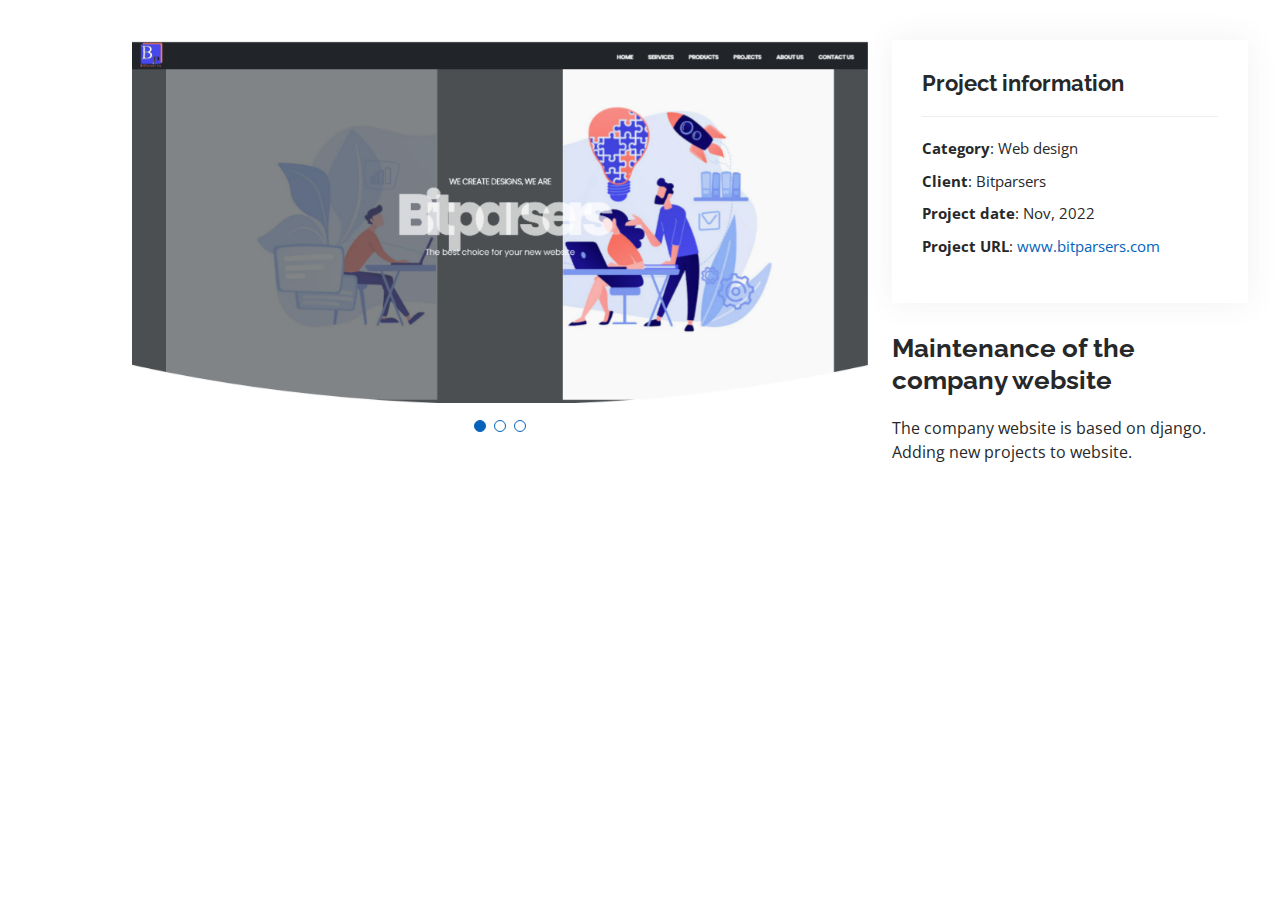
<file: portfolio-details-bitparsers.html>
<!DOCTYPE html>
<html lang="en">

<head>
  <meta charset="utf-8">
  <meta content="width=device-width, initial-scale=1.0" name="viewport">

  <title>Portfolio Details - Personal Bootstrap Template</title>
  <meta content="" name="description">
  <meta content="" name="keywords">

  <!-- Favicons -->
  <link href="assets/img/favicon.png" rel="icon">
  <link href="assets/img/apple-touch-icon.png" rel="apple-touch-icon">

  <!-- Google Fonts -->
  <link href="https://fonts.googleapis.com/css?family=Open+Sans:300,300i,400,400i,600,600i,700,700i|Raleway:300,300i,400,400i,500,500i,600,600i,700,700i|Poppins:300,300i,400,400i,500,500i,600,600i,700,700i" rel="stylesheet">

  <!-- Vendor CSS Files -->
  <link href="assets/vendor/aos/aos.css" rel="stylesheet">
  <link href="assets/vendor/bootstrap/css/bootstrap.min.css" rel="stylesheet">
  <link href="assets/vendor/bootstrap-icons/bootstrap-icons.css" rel="stylesheet">
  <link href="assets/vendor/boxicons/css/boxicons.min.css" rel="stylesheet">
  <link href="assets/vendor/glightbox/css/glightbox.min.css" rel="stylesheet">
  <link href="assets/vendor/swiper/swiper-bundle.min.css" rel="stylesheet">

  <!-- Template Main CSS File -->
  <link href="assets/css/style.css" rel="stylesheet">

</head>

<body>

  <main id="main">

    <!-- ======= Portfolio Details Section ======= -->
    <section id="portfolio-details" class="portfolio-details">
      <div class="container">

        <div class="row gy-4">

          <div class="col-lg-8">
            <div class="portfolio-details-slider swiper">
              <div class="swiper-wrapper align-items-center">

                <div class="swiper-slide">
                  <img src="assets/img/portfolio/bitparsers-website.PNG" alt="">
                </div>

                <div class="swiper-slide">
                  <img src="assets/img/portfolio/bitparsers-website-2.PNG" alt="">
                </div>

                <div class="swiper-slide">
                  <img src="assets/img/portfolio/bitparsers-website-3.PNG" alt="">
                </div>

              </div>
              <div class="swiper-pagination"></div>
            </div>
          </div>

          <div class="col-lg-4">
            <div class="portfolio-info">
              <h3>Project information</h3>
              <ul>
                <li><strong>Category</strong>: Web design</li>
                <li><strong>Client</strong>: Bitparsers</li>
                <li><strong>Project date</strong>: Nov, 2022</li>
                <li><strong>Project URL</strong>: <a href="#">www.bitparsers.com</a></li>
              </ul>
            </div>
            <div class="portfolio-description">
              <h2>Maintenance of the company website</h2>
              <p>
                The company website is based on django. Adding new projects to website.
              </p>
            </div>
          </div>

        </div>

      </div>
    </section><!-- End Portfolio Details Section -->

  </main><!-- End #main -->

  <div id="preloader"></div>
  <a href="#" class="back-to-top d-flex align-items-center justify-content-center"><i class="bi bi-arrow-up-short"></i></a>

  <!-- Vendor JS Files -->
  <script src="assets/vendor/purecounter/purecounter_vanilla.js"></script>
  <script src="assets/vendor/aos/aos.js"></script>
  <script src="assets/vendor/bootstrap/js/bootstrap.bundle.min.js"></script>
  <script src="assets/vendor/glightbox/js/glightbox.min.js"></script>
  <script src="assets/vendor/isotope-layout/isotope.pkgd.min.js"></script>
  <script src="assets/vendor/swiper/swiper-bundle.min.js"></script>
  <script src="assets/vendor/typed.js/typed.min.js"></script>
  <script src="assets/vendor/waypoints/noframework.waypoints.js"></script>
  <script src="assets/vendor/php-email-form/validate.js"></script>

  <!-- Template Main JS File -->
  <script src="assets/js/main.js"></script>

</body>

</html>
</file>
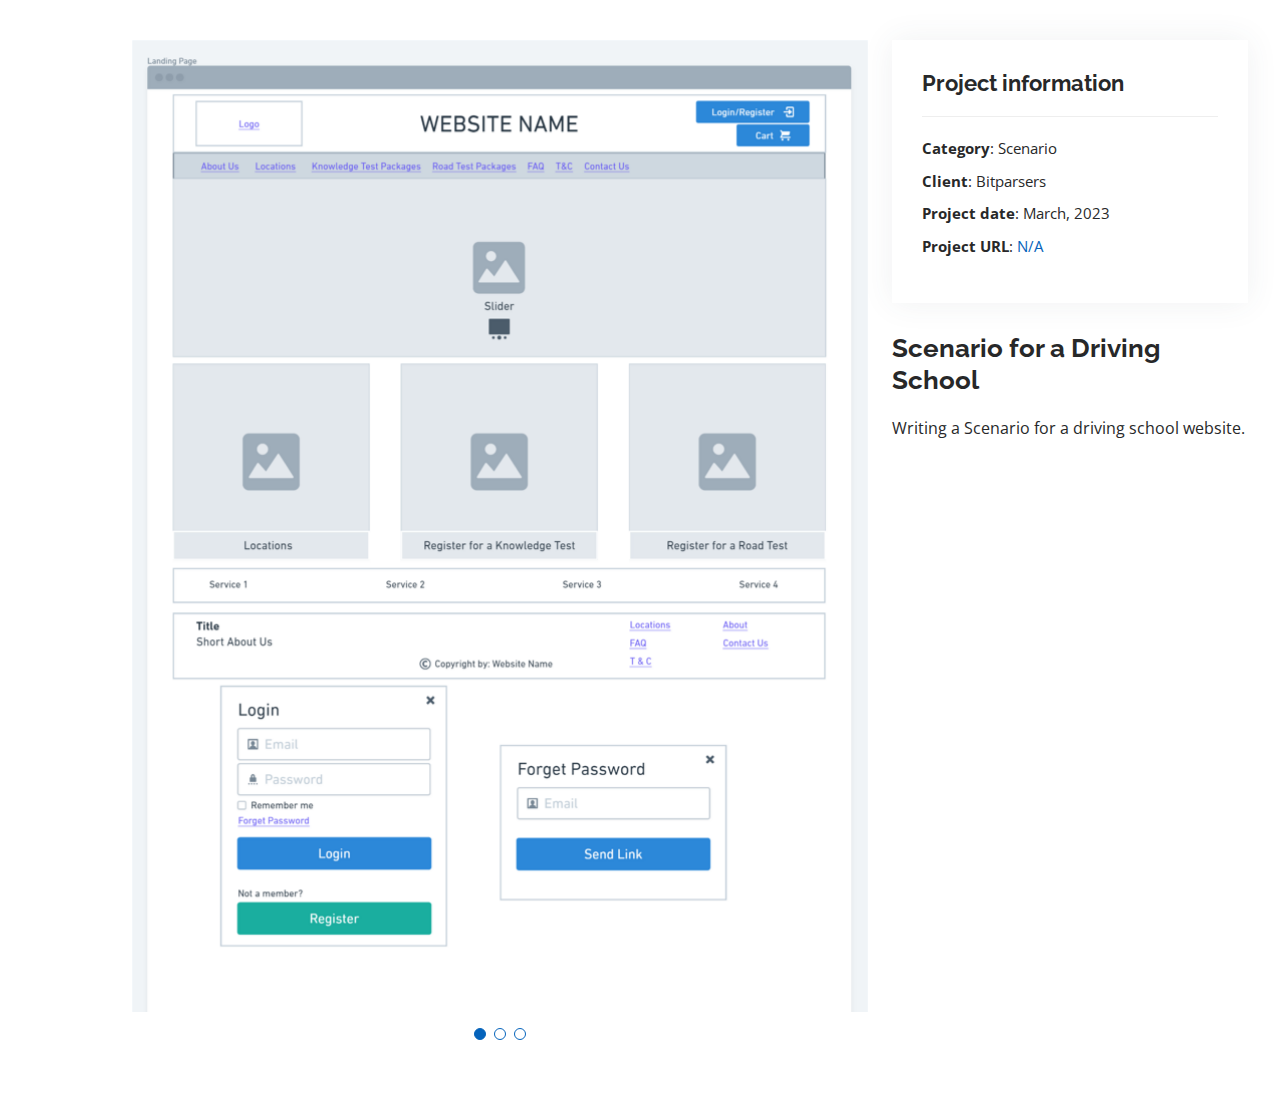
<file: portfolio-details-driving.html>
<!DOCTYPE html>
<html lang="en">

<head>
  <meta charset="utf-8">
  <meta content="width=device-width, initial-scale=1.0" name="viewport">

  <title>Portfolio Details - Personal Bootstrap Template</title>
  <meta content="" name="description">
  <meta content="" name="keywords">

  <!-- Favicons -->
  <link href="assets/img/favicon.png" rel="icon">
  <link href="assets/img/apple-touch-icon.png" rel="apple-touch-icon">

  <!-- Google Fonts -->
  <link href="https://fonts.googleapis.com/css?family=Open+Sans:300,300i,400,400i,600,600i,700,700i|Raleway:300,300i,400,400i,500,500i,600,600i,700,700i|Poppins:300,300i,400,400i,500,500i,600,600i,700,700i" rel="stylesheet">

  <!-- Vendor CSS Files -->
  <link href="assets/vendor/aos/aos.css" rel="stylesheet">
  <link href="assets/vendor/bootstrap/css/bootstrap.min.css" rel="stylesheet">
  <link href="assets/vendor/bootstrap-icons/bootstrap-icons.css" rel="stylesheet">
  <link href="assets/vendor/boxicons/css/boxicons.min.css" rel="stylesheet">
  <link href="assets/vendor/glightbox/css/glightbox.min.css" rel="stylesheet">
  <link href="assets/vendor/swiper/swiper-bundle.min.css" rel="stylesheet">

  <!-- Template Main CSS File -->
  <link href="assets/css/style.css" rel="stylesheet">

</head>

<body>

  <main id="main">

    <!-- ======= Portfolio Details Section ======= -->
    <section id="portfolio-details" class="portfolio-details">
      <div class="container">

        <div class="row gy-4">

          <div class="col-lg-8">
            <div class="portfolio-details-slider swiper">
              <div class="swiper-wrapper align-items-center">

                <div class="swiper-slide">
                  <img src="assets/img/portfolio/scenario-driving1.PNG" alt="">
                </div>

                <div class="swiper-slide">
                  <img src="assets/img/portfolio/scenario-driving2.PNG" alt="">
                </div>

                <div class="swiper-slide">
                  <img src="assets/img/portfolio/scenario-driving3.PNG" alt="">
                </div>

              </div>
              <div class="swiper-pagination"></div>
            </div>
          </div>

          <div class="col-lg-4">
            <div class="portfolio-info">
              <h3>Project information</h3>
              <ul>
                <li><strong>Category</strong>: Scenario</li>
                <li><strong>Client</strong>: Bitparsers</li>
                <li><strong>Project date</strong>: March, 2023</li>
                <li><strong>Project URL</strong>: <a href="#">N/A</a></li>
              </ul>
            </div>
            <div class="portfolio-description">
              <h2>Scenario for a Driving School</h2>
              <p>
                Writing a Scenario for a driving school website.
              </p>
            </div>
          </div>

        </div>

      </div>
    </section><!-- End Portfolio Details Section -->

  </main><!-- End #main -->

  <div id="preloader"></div>
  <a href="#" class="back-to-top d-flex align-items-center justify-content-center"><i class="bi bi-arrow-up-short"></i></a>

  <!-- Vendor JS Files -->
  <script src="assets/vendor/purecounter/purecounter_vanilla.js"></script>
  <script src="assets/vendor/aos/aos.js"></script>
  <script src="assets/vendor/bootstrap/js/bootstrap.bundle.min.js"></script>
  <script src="assets/vendor/glightbox/js/glightbox.min.js"></script>
  <script src="assets/vendor/isotope-layout/isotope.pkgd.min.js"></script>
  <script src="assets/vendor/swiper/swiper-bundle.min.js"></script>
  <script src="assets/vendor/typed.js/typed.min.js"></script>
  <script src="assets/vendor/waypoints/noframework.waypoints.js"></script>
  <script src="assets/vendor/php-email-form/validate.js"></script>

  <!-- Template Main JS File -->
  <script src="assets/js/main.js"></script>

</body>

</html>
</file>
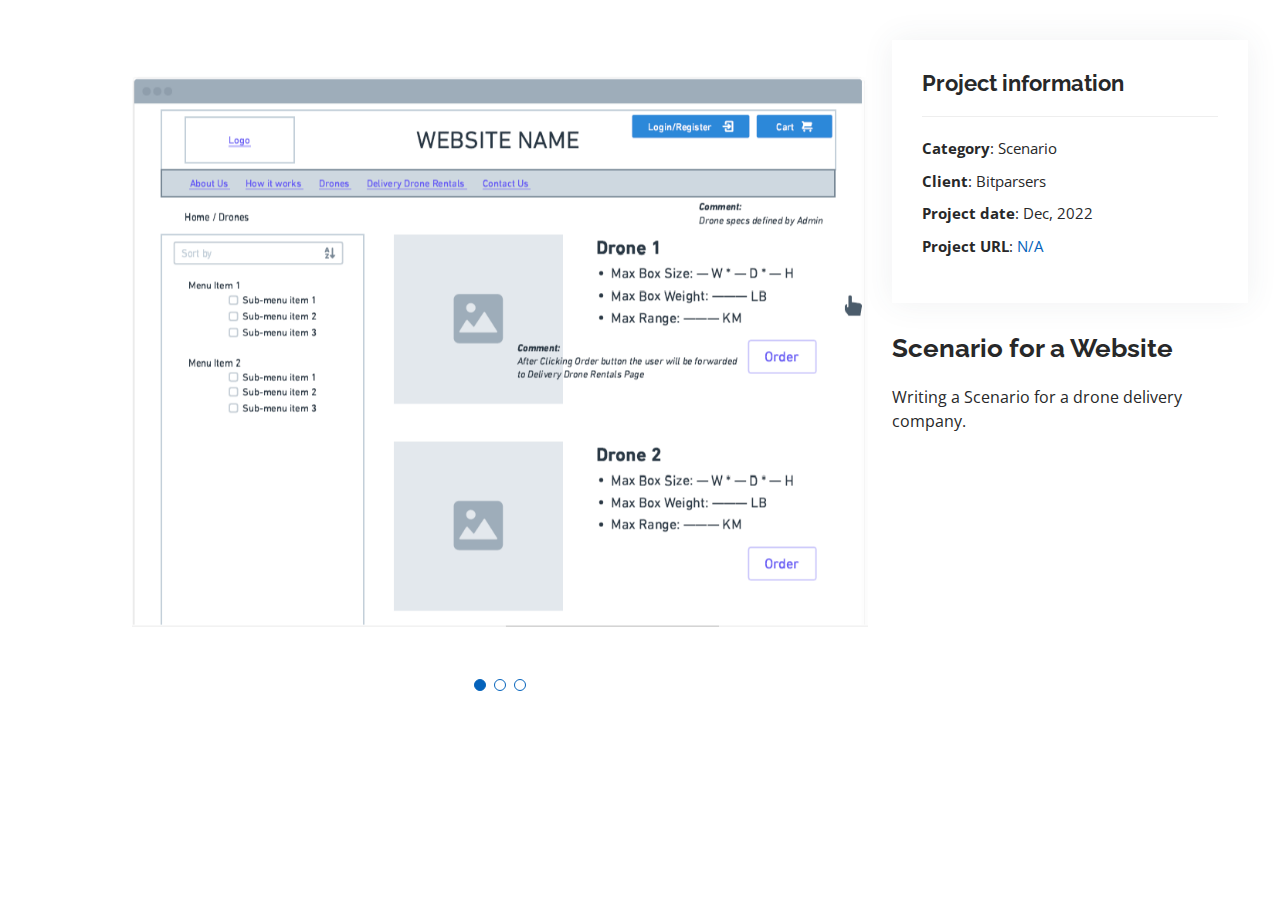
<file: portfolio-details-drone.html>
<!DOCTYPE html>
<html lang="en">

<head>
  <meta charset="utf-8">
  <meta content="width=device-width, initial-scale=1.0" name="viewport">

  <title>Portfolio Details - Personal Bootstrap Template</title>
  <meta content="" name="description">
  <meta content="" name="keywords">

  <!-- Favicons -->
  <link href="assets/img/favicon.png" rel="icon">
  <link href="assets/img/apple-touch-icon.png" rel="apple-touch-icon">

  <!-- Google Fonts -->
  <link href="https://fonts.googleapis.com/css?family=Open+Sans:300,300i,400,400i,600,600i,700,700i|Raleway:300,300i,400,400i,500,500i,600,600i,700,700i|Poppins:300,300i,400,400i,500,500i,600,600i,700,700i" rel="stylesheet">

  <!-- Vendor CSS Files -->
  <link href="assets/vendor/aos/aos.css" rel="stylesheet">
  <link href="assets/vendor/bootstrap/css/bootstrap.min.css" rel="stylesheet">
  <link href="assets/vendor/bootstrap-icons/bootstrap-icons.css" rel="stylesheet">
  <link href="assets/vendor/boxicons/css/boxicons.min.css" rel="stylesheet">
  <link href="assets/vendor/glightbox/css/glightbox.min.css" rel="stylesheet">
  <link href="assets/vendor/swiper/swiper-bundle.min.css" rel="stylesheet">

  <!-- Template Main CSS File -->
  <link href="assets/css/style.css" rel="stylesheet">

</head>

<body>

  <main id="main">

    <!-- ======= Portfolio Details Section ======= -->
    <section id="portfolio-details" class="portfolio-details">
      <div class="container">

        <div class="row gy-4">

          <div class="col-lg-8">
            <div class="portfolio-details-slider swiper">
              <div class="swiper-wrapper align-items-center">

                <div class="swiper-slide">
                  <img src="assets/img/portfolio/drone-1.PNG" alt="">
                </div>

                <div class="swiper-slide">
                  <img src="assets/img/portfolio/drone-2.PNG" alt="">
                </div>

                <div class="swiper-slide">
                  <img src="assets/img/portfolio/drone-3.PNG" alt="">
                </div>

              </div>
              <div class="swiper-pagination"></div>
            </div>
          </div>

          <div class="col-lg-4">
            <div class="portfolio-info">
              <h3>Project information</h3>
              <ul>
                <li><strong>Category</strong>: Scenario</li>
                <li><strong>Client</strong>: Bitparsers</li>
                <li><strong>Project date</strong>: Dec, 2022</li>
                <li><strong>Project URL</strong>: <a href="#">N/A</a></li>
              </ul>
            </div>
            <div class="portfolio-description">
              <h2>Scenario for a Website</h2>
              <p>
                Writing a Scenario for a drone delivery company.
              </p>
            </div>
          </div>

        </div>

      </div>
    </section><!-- End Portfolio Details Section -->

  </main><!-- End #main -->

  <div id="preloader"></div>
  <a href="#" class="back-to-top d-flex align-items-center justify-content-center"><i class="bi bi-arrow-up-short"></i></a>

  <!-- Vendor JS Files -->
  <script src="assets/vendor/purecounter/purecounter_vanilla.js"></script>
  <script src="assets/vendor/aos/aos.js"></script>
  <script src="assets/vendor/bootstrap/js/bootstrap.bundle.min.js"></script>
  <script src="assets/vendor/glightbox/js/glightbox.min.js"></script>
  <script src="assets/vendor/isotope-layout/isotope.pkgd.min.js"></script>
  <script src="assets/vendor/swiper/swiper-bundle.min.js"></script>
  <script src="assets/vendor/typed.js/typed.min.js"></script>
  <script src="assets/vendor/waypoints/noframework.waypoints.js"></script>
  <script src="assets/vendor/php-email-form/validate.js"></script>

  <!-- Template Main JS File -->
  <script src="assets/js/main.js"></script>

</body>

</html>
</file>
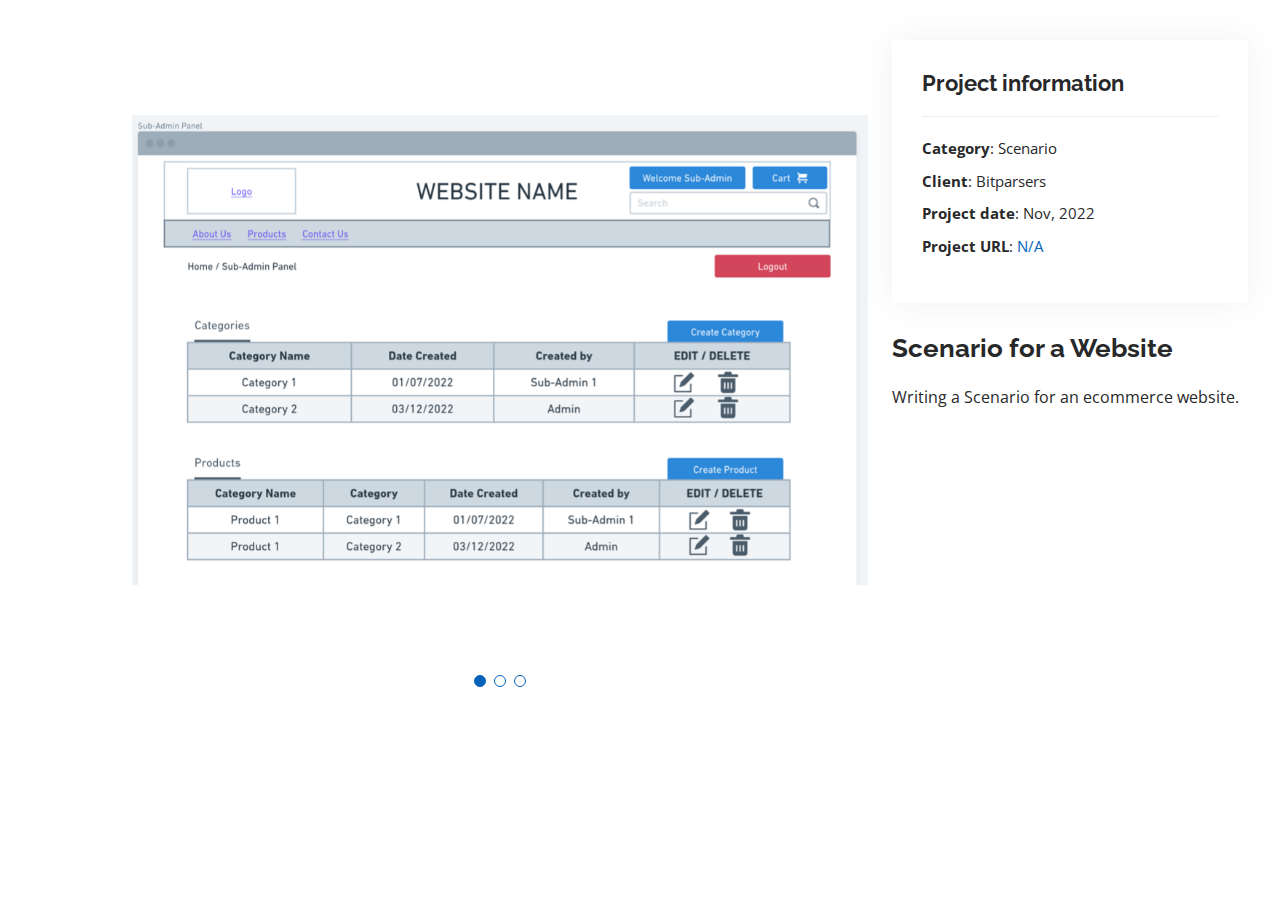
<file: portfolio-details-herbs.html>
<!DOCTYPE html>
<html lang="en">

<head>
  <meta charset="utf-8">
  <meta content="width=device-width, initial-scale=1.0" name="viewport">

  <title>Portfolio Details - Personal Bootstrap Template</title>
  <meta content="" name="description">
  <meta content="" name="keywords">

  <!-- Favicons -->
  <link href="assets/img/favicon.png" rel="icon">
  <link href="assets/img/apple-touch-icon.png" rel="apple-touch-icon">

  <!-- Google Fonts -->
  <link href="https://fonts.googleapis.com/css?family=Open+Sans:300,300i,400,400i,600,600i,700,700i|Raleway:300,300i,400,400i,500,500i,600,600i,700,700i|Poppins:300,300i,400,400i,500,500i,600,600i,700,700i" rel="stylesheet">

  <!-- Vendor CSS Files -->
  <link href="assets/vendor/aos/aos.css" rel="stylesheet">
  <link href="assets/vendor/bootstrap/css/bootstrap.min.css" rel="stylesheet">
  <link href="assets/vendor/bootstrap-icons/bootstrap-icons.css" rel="stylesheet">
  <link href="assets/vendor/boxicons/css/boxicons.min.css" rel="stylesheet">
  <link href="assets/vendor/glightbox/css/glightbox.min.css" rel="stylesheet">
  <link href="assets/vendor/swiper/swiper-bundle.min.css" rel="stylesheet">

  <!-- Template Main CSS File -->
  <link href="assets/css/style.css" rel="stylesheet">

</head>

<body>

  <main id="main">

    <!-- ======= Portfolio Details Section ======= -->
    <section id="portfolio-details" class="portfolio-details">
      <div class="container">

        <div class="row gy-4">

          <div class="col-lg-8">
            <div class="portfolio-details-slider swiper">
              <div class="swiper-wrapper align-items-center">

                <div class="swiper-slide">
                  <img src="assets/img/portfolio/herbs-1.PNG" alt="">
                </div>

                <div class="swiper-slide">
                  <img src="assets/img/portfolio/herbs-2.PNG" alt="">
                </div>

                <div class="swiper-slide">
                  <img src="assets/img/portfolio/herbs-3.PNG" alt="">
                </div>

              </div>
              <div class="swiper-pagination"></div>
            </div>
          </div>

          <div class="col-lg-4">
            <div class="portfolio-info">
              <h3>Project information</h3>
              <ul>
                <li><strong>Category</strong>: Scenario</li>
                <li><strong>Client</strong>: Bitparsers</li>
                <li><strong>Project date</strong>: Nov, 2022</li>
                <li><strong>Project URL</strong>: <a href="#">N/A</a></li>
              </ul>
            </div>
            <div class="portfolio-description">
              <h2>Scenario for a Website</h2>
              <p>
                Writing a Scenario for an ecommerce website.
              </p>
            </div>
          </div>

        </div>

      </div>
    </section><!-- End Portfolio Details Section -->

  </main><!-- End #main -->

  <div id="preloader"></div>
  <a href="#" class="back-to-top d-flex align-items-center justify-content-center"><i class="bi bi-arrow-up-short"></i></a>

  <!-- Vendor JS Files -->
  <script src="assets/vendor/purecounter/purecounter_vanilla.js"></script>
  <script src="assets/vendor/aos/aos.js"></script>
  <script src="assets/vendor/bootstrap/js/bootstrap.bundle.min.js"></script>
  <script src="assets/vendor/glightbox/js/glightbox.min.js"></script>
  <script src="assets/vendor/isotope-layout/isotope.pkgd.min.js"></script>
  <script src="assets/vendor/swiper/swiper-bundle.min.js"></script>
  <script src="assets/vendor/typed.js/typed.min.js"></script>
  <script src="assets/vendor/waypoints/noframework.waypoints.js"></script>
  <script src="assets/vendor/php-email-form/validate.js"></script>

  <!-- Template Main JS File -->
  <script src="assets/js/main.js"></script>

</body>

</html>
</file>
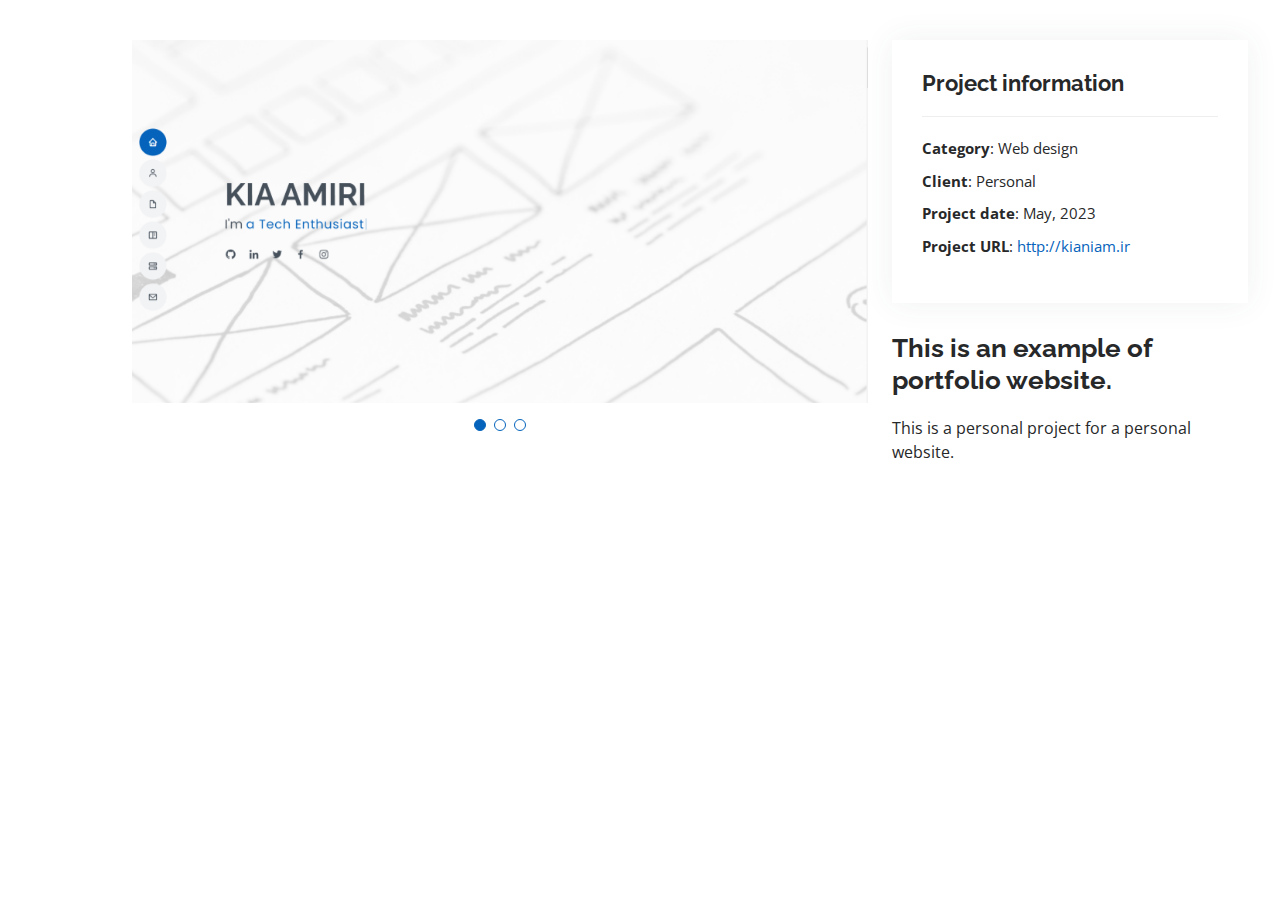
<file: portfolio-details-portfolio.html>
<!DOCTYPE html>
<html lang="en">

<head>
  <meta charset="utf-8">
  <meta content="width=device-width, initial-scale=1.0" name="viewport">

  <title>Portfolio Details - Personal Bootstrap Template</title>
  <meta content="" name="description">
  <meta content="" name="keywords">

  <!-- Favicons -->
  <link href="assets/img/favicon.png" rel="icon">
  <link href="assets/img/apple-touch-icon.png" rel="apple-touch-icon">

  <!-- Google Fonts -->
  <link href="https://fonts.googleapis.com/css?family=Open+Sans:300,300i,400,400i,600,600i,700,700i|Raleway:300,300i,400,400i,500,500i,600,600i,700,700i|Poppins:300,300i,400,400i,500,500i,600,600i,700,700i" rel="stylesheet">

  <!-- Vendor CSS Files -->
  <link href="assets/vendor/aos/aos.css" rel="stylesheet">
  <link href="assets/vendor/bootstrap/css/bootstrap.min.css" rel="stylesheet">
  <link href="assets/vendor/bootstrap-icons/bootstrap-icons.css" rel="stylesheet">
  <link href="assets/vendor/boxicons/css/boxicons.min.css" rel="stylesheet">
  <link href="assets/vendor/glightbox/css/glightbox.min.css" rel="stylesheet">
  <link href="assets/vendor/swiper/swiper-bundle.min.css" rel="stylesheet">

  <!-- Template Main CSS File -->
  <link href="assets/css/style.css" rel="stylesheet">

</head>

<body>

  <main id="main">

    <!-- ======= Portfolio Details Section ======= -->
    <section id="portfolio-details" class="portfolio-details">
      <div class="container">

        <div class="row gy-4">

          <div class="col-lg-8">
            <div class="portfolio-details-slider swiper">
              <div class="swiper-wrapper align-items-center">

                <div class="swiper-slide">
                  <img src="assets/img/portfolio/portfolio-website-1.PNG" alt="">
                </div>

                <div class="swiper-slide">
                  <img src="assets/img/portfolio/portfolio-website-2.PNG" alt="">
                </div>

                <div class="swiper-slide">
                  <img src="assets/img/portfolio/portfolio-website-3.PNG" alt="">
                </div>

              </div>
              <div class="swiper-pagination"></div>
            </div>
          </div>

          <div class="col-lg-4">
            <div class="portfolio-info">
              <h3>Project information</h3>
              <ul>
                <li><strong>Category</strong>: Web design</li>
                <li><strong>Client</strong>: Personal</li>
                <li><strong>Project date</strong>: May, 2023</li>
                <li><strong>Project URL</strong>: <a href="#">http://kianiam.ir</a></li>
              </ul>
            </div>
            <div class="portfolio-description">
              <h2>This is an example of portfolio website.</h2>
              <p>
                This is a personal project for a personal website.
              </p>
            </div>
          </div>

        </div>

      </div>
    </section><!-- End Portfolio Details Section -->

  </main><!-- End #main -->

  <div id="preloader"></div>
  <a href="#" class="back-to-top d-flex align-items-center justify-content-center"><i class="bi bi-arrow-up-short"></i></a>

  <!-- Vendor JS Files -->
  <script src="assets/vendor/purecounter/purecounter_vanilla.js"></script>
  <script src="assets/vendor/aos/aos.js"></script>
  <script src="assets/vendor/bootstrap/js/bootstrap.bundle.min.js"></script>
  <script src="assets/vendor/glightbox/js/glightbox.min.js"></script>
  <script src="assets/vendor/isotope-layout/isotope.pkgd.min.js"></script>
  <script src="assets/vendor/swiper/swiper-bundle.min.js"></script>
  <script src="assets/vendor/typed.js/typed.min.js"></script>
  <script src="assets/vendor/waypoints/noframework.waypoints.js"></script>
  <script src="assets/vendor/php-email-form/validate.js"></script>

  <!-- Template Main JS File -->
  <script src="assets/js/main.js"></script>

</body>

</html>
</file>
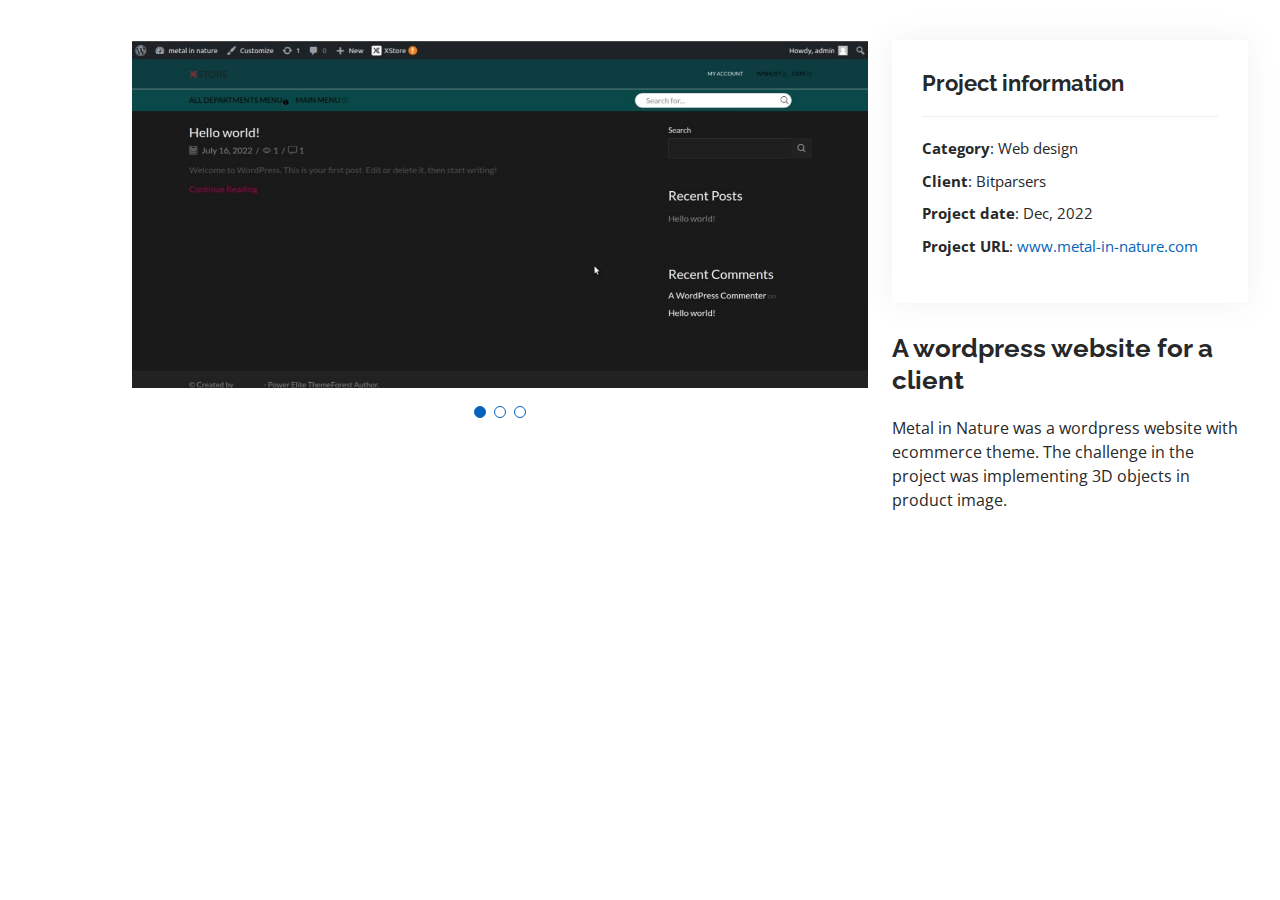
<file: portfolio-details-wordpress.html>
<!DOCTYPE html>
<html lang="en">

<head>
  <meta charset="utf-8">
  <meta content="width=device-width, initial-scale=1.0" name="viewport">

  <title>Portfolio Details - Personal Bootstrap Template</title>
  <meta content="" name="description">
  <meta content="" name="keywords">

  <!-- Favicons -->
  <link href="assets/img/favicon.png" rel="icon">
  <link href="assets/img/apple-touch-icon.png" rel="apple-touch-icon">

  <!-- Google Fonts -->
  <link href="https://fonts.googleapis.com/css?family=Open+Sans:300,300i,400,400i,600,600i,700,700i|Raleway:300,300i,400,400i,500,500i,600,600i,700,700i|Poppins:300,300i,400,400i,500,500i,600,600i,700,700i" rel="stylesheet">

  <!-- Vendor CSS Files -->
  <link href="assets/vendor/aos/aos.css" rel="stylesheet">
  <link href="assets/vendor/bootstrap/css/bootstrap.min.css" rel="stylesheet">
  <link href="assets/vendor/bootstrap-icons/bootstrap-icons.css" rel="stylesheet">
  <link href="assets/vendor/boxicons/css/boxicons.min.css" rel="stylesheet">
  <link href="assets/vendor/glightbox/css/glightbox.min.css" rel="stylesheet">
  <link href="assets/vendor/swiper/swiper-bundle.min.css" rel="stylesheet">

  <!-- Template Main CSS File -->
  <link href="assets/css/style.css" rel="stylesheet">

</head>

<body>

  <main id="main">

    <!-- ======= Portfolio Details Section ======= -->
    <section id="portfolio-details" class="portfolio-details">
      <div class="container">

        <div class="row gy-4">

          <div class="col-lg-8">
            <div class="portfolio-details-slider swiper">
              <div class="swiper-wrapper align-items-center">

                <div class="swiper-slide">
                  <img src="assets/img/portfolio/min-website-1.jpg" alt="">
                </div>

                <div class="swiper-slide">
                  <img src="assets/img/portfolio/min-website-2.jpg" alt="">
                </div>

                <div class="swiper-slide">
                  <img src="assets/img/portfolio/min-website-3.jpg" alt="">
                </div>

              </div>
              <div class="swiper-pagination"></div>
            </div>
          </div>

          <div class="col-lg-4">
            <div class="portfolio-info">
              <h3>Project information</h3>
              <ul>
                <li><strong>Category</strong>: Web design</li>
                <li><strong>Client</strong>: Bitparsers</li>
                <li><strong>Project date</strong>: Dec, 2022</li>
                <li><strong>Project URL</strong>: <a href="#">www.metal-in-nature.com</a></li>
              </ul>
            </div>
            <div class="portfolio-description">
              <h2>A wordpress website for a client</h2>
              <p>
                Metal in Nature was a wordpress website with ecommerce theme. The challenge in the project was implementing 3D objects in product image.
              </p>
            </div>
          </div>

        </div>

      </div>
    </section><!-- End Portfolio Details Section -->

  </main><!-- End #main -->

  <div id="preloader"></div>
  <a href="#" class="back-to-top d-flex align-items-center justify-content-center"><i class="bi bi-arrow-up-short"></i></a>

  <!-- Vendor JS Files -->
  <script src="assets/vendor/purecounter/purecounter_vanilla.js"></script>
  <script src="assets/vendor/aos/aos.js"></script>
  <script src="assets/vendor/bootstrap/js/bootstrap.bundle.min.js"></script>
  <script src="assets/vendor/glightbox/js/glightbox.min.js"></script>
  <script src="assets/vendor/isotope-layout/isotope.pkgd.min.js"></script>
  <script src="assets/vendor/swiper/swiper-bundle.min.js"></script>
  <script src="assets/vendor/typed.js/typed.min.js"></script>
  <script src="assets/vendor/waypoints/noframework.waypoints.js"></script>
  <script src="assets/vendor/php-email-form/validate.js"></script>

  <!-- Template Main JS File -->
  <script src="assets/js/main.js"></script>

</body>

</html>
</file>
<file: assets/css/style.css>
/*--------------------------------------------------------------
# General
--------------------------------------------------------------*/
body {
  font-family: "Open Sans", sans-serif;
  color: #272829;
}

a {
  color: #0563bb;
  text-decoration: none;
}

a:hover {
  color: #067ded;
  text-decoration: none;
}

h1,
h2,
h3,
h4,
h5,
h6 {
  font-family: "Raleway", sans-serif;
}

/*--------------------------------------------------------------
# Back to top button
--------------------------------------------------------------*/
.back-to-top {
  position: fixed;
  visibility: hidden;
  opacity: 0;
  right: 15px;
  bottom: 15px;
  z-index: 996;
  background: #0563bb;
  width: 40px;
  height: 40px;
  border-radius: 50px;
  transition: all 0.4s;
}

.back-to-top i {
  font-size: 28px;
  color: #fff;
  line-height: 0;
}

.back-to-top:hover {
  background: #0678e3;
  color: #fff;
}

.back-to-top.active {
  visibility: visible;
  opacity: 1;
}

/*--------------------------------------------------------------
# Preloader
--------------------------------------------------------------*/
#preloader {
  position: fixed;
  top: 0;
  left: 0;
  right: 0;
  bottom: 0;
  z-index: 9999;
  overflow: hidden;
  background: #fff;
}

#preloader:before {
  content: "";
  position: fixed;
  top: calc(50% - 30px);
  left: calc(50% - 30px);
  border: 6px solid #0563bb;
  border-top-color: #fff;
  border-bottom-color: #fff;
  border-radius: 50%;
  width: 60px;
  height: 60px;
  -webkit-animation: animate-preloader 1s linear infinite;
  animation: animate-preloader 1s linear infinite;
}

@-webkit-keyframes animate-preloader {
  0% {
    transform: rotate(0deg);
  }

  100% {
    transform: rotate(360deg);
  }
}

@keyframes animate-preloader {
  0% {
    transform: rotate(0deg);
  }

  100% {
    transform: rotate(360deg);
  }
}

/*--------------------------------------------------------------
# Disable aos animation delay on mobile devices
--------------------------------------------------------------*/
@media screen and (max-width: 768px) {
  [data-aos-delay] {
    transition-delay: 0 !important;
  }
}

/*--------------------------------------------------------------
# Header
--------------------------------------------------------------*/
#header {
  position: fixed;
  top: 0;
  left: 0;
  bottom: 0;
  z-index: 9997;
  transition: all 0.5s;
  padding: 15px;
  overflow-y: auto;
}

@media (max-width: 991px) {
  #header {
    width: 300px;
    background: #fff;
    border-right: 1px solid #e6e9ec;
    left: -300px;
  }
}

@media (min-width: 991px) {
  #main {
    margin-left: 100px;
  }
}

/*--------------------------------------------------------------
# Navigation Menu
--------------------------------------------------------------*/
/**
* Desktop Navigation 
*/
.nav-menu {
  padding: 0;
  display: block;
}

.nav-menu * {
  margin: 0;
  padding: 0;
  list-style: none;
}

.nav-menu>ul>li {
  position: relative;
  white-space: nowrap;
}

.nav-menu a,
.nav-menu a:focus {
  display: flex;
  align-items: center;
  color: #45505b;
  padding: 10px 18px;
  margin-bottom: 8px;
  transition: 0.3s;
  font-size: 15px;
  border-radius: 50px;
  background: #f2f3f5;
  height: 56px;
  width: 100%;
  overflow: hidden;
  transition: 0.3s;
}

.nav-menu a i,
.nav-menu a:focus i {
  font-size: 20px;
}

.nav-menu a span,
.nav-menu a:focus span {
  padding: 0 5px 0 7px;
  color: #45505b;
}

@media (min-width: 992px) {

  .nav-menu a,
  .nav-menu a:focus {
    width: 56px;
  }

  .nav-menu a span,
  .nav-menu a:focus span {
    display: none;
    color: #fff;
  }
}

.nav-menu a:hover,
.nav-menu .active,
.nav-menu .active:focus,
.nav-menu li:hover>a {
  color: #fff;
  background: #0563bb;
}

.nav-menu a:hover span,
.nav-menu .active span,
.nav-menu .active:focus span,
.nav-menu li:hover>a span {
  color: #fff;
}

.nav-menu a:hover,
.nav-menu li:hover>a {
  width: 100%;
  color: #fff;
}

.nav-menu a:hover span,
.nav-menu li:hover>a span {
  display: block;
}

/**
* Mobile Navigation 
*/
.mobile-nav-toggle {
  position: fixed;
  right: 10px;
  top: 10px;
  z-index: 9998;
  border: 0;
  background: none;
  font-size: 28px;
  transition: all 0.4s;
  outline: none !important;
  line-height: 0;
  cursor: pointer;
  border-radius: 50px;
  padding: 5px;
}

.mobile-nav-toggle i {
  color: #45505b;
}

.mobile-nav-active {
  overflow: hidden;
}

.mobile-nav-active #header {
  left: 0;
}

.mobile-nav-active .mobile-nav-toggle {
  color: #fff;
  background-color: #0563bb;
}

/*--------------------------------------------------------------
# Kia Section
--------------------------------------------------------------*/
#kia {
  width: 100%;
  height: 100vh;
  background: url("../img/pexels-picjumbocom-196645.jpg") top right no-repeat;
  background-size: cover;
  position: relative;
}

@media (min-width: 992px) {
  #kia {
    padding-left: 160px;
  }
}

#kia:before {
  content: "";
  background: rgba(255, 255, 255, 0.8);
  position: absolute;
  bottom: 0;
  top: 0;
  left: 0;
  right: 0;
}

#kia h1 {
  margin: 0;
  font-size: 64px;
  font-weight: 700;
  line-height: 56px;
  color: #45505b;
}

#kia p {
  color: #45505b;
  margin: 15px 0 0 0;
  font-size: 26px;
  font-family: "Poppins", sans-serif;
}

#kia p span {
  color: #0563bb;
  letter-spacing: 1px;
}

#kia .social-links {
  margin-top: 30px;
}

#kia .social-links a {
  font-size: 24px;
  display: inline-block;
  color: #45505b;
  line-height: 1;
  margin-right: 20px;
  transition: 0.3s;
}

#kia .social-links a:hover {
  color: #0563bb;
}

@media (max-width: 992px) {
  #kia {
    text-align: center;
  }

  #kia h1 {
    font-size: 32px;
    line-height: 36px;
  }

  #kia p {
    margin-top: 10px;
    font-size: 20px;
    line-height: 24px;
  }
}

/*--------------------------------------------------------------
# Sections General
--------------------------------------------------------------*/
section {
  padding: 60px 0;
  overflow: hidden;
}

.section-title {
  text-align: center;
  padding-bottom: 30px;
}

.section-title h2 {
  font-size: 32px;
  font-weight: bold;
  text-transform: uppercase;
  margin-bottom: 20px;
  padding-bottom: 20px;
  position: relative;
  color: #45505b;
}

.section-title h2::before {
  content: "";
  position: absolute;
  display: block;
  width: 120px;
  height: 1px;
  background: #ddd;
  bottom: 1px;
  left: calc(50% - 60px);
}

.section-title h2::after {
  content: "";
  position: absolute;
  display: block;
  width: 40px;
  height: 3px;
  background: #0563bb;
  bottom: 0;
  left: calc(50% - 20px);
}

.section-title p {
  margin-bottom: 0;
}

/*--------------------------------------------------------------
# About
--------------------------------------------------------------*/
.about .content h3 {
  font-weight: 700;
  font-size: 26px;
  color: #728394;
}

.about .content ul {
  list-style: none;
  padding: 0;
}

.about .content ul li {
  margin-bottom: 20px;
  display: flex;
  align-items: center;
}

.about .content ul strong {
  margin-right: 10px;
}

.about .content ul i {
  font-size: 16px;
  margin-right: 5px;
  color: #0563bb;
  line-height: 0;
}

.about .content p:last-child {
  margin-bottom: 0;
}

/*--------------------------------------------------------------
# Skills
--------------------------------------------------------------*/
.section-skills ul{
  padding: 0;
}

.section-skills li{
  list-style-type: none;
}

.section-skills ul i {
  font-size: 16px;
  margin-right: 5px;
  color: #0563bb;
  line-height: 0;
}

.skills .progress {
  height: 60px;
  display: block;
  background: none;
  border-radius: 0;
}

.skills .progress .skill {
  padding: 10px 0;
  margin: 0;
  text-transform: uppercase;
  display: block;
  font-weight: 600;
  font-family: "Poppins", sans-serif;
  color: #45505b;
}

.skills .progress .skill .val {
  float: right;
  font-style: normal;
}

.skills .progress-bar-wrap {
  background: #f2f3f5;
}

.skills .progress-bar {
  width: 1px;
  height: 10px;
  transition: 0.9s;
  background-color: #0563bb;
}

/*--------------------------------------------------------------
# Resume
--------------------------------------------------------------*/
.resume .resume-title {
  font-size: 26px;
  font-weight: 700;
  margin-top: 20px;
  margin-bottom: 20px;
  color: #45505b;
}

.resume .resume-item {
  padding: 0 0 20px 20px;
  margin-top: -2px;
  border-left: 2px solid #0563bb;
  position: relative;
}

.resume .resume-item h4 {
  line-height: 18px;
  font-size: 18px;
  font-weight: 600;
  text-transform: uppercase;
  font-family: "Poppins", sans-serif;
  color: #0563bb;
  margin-bottom: 10px;
}

.resume .resume-item h5 {
  font-size: 16px;
  background: #f7f8f9;
  padding: 5px 15px;
  display: inline-block;
  font-weight: 600;
  margin-bottom: 10px;
}

.resume .resume-item ul {
  padding-left: 20px;
}

.resume .resume-item:last-child {
  padding-bottom: 0;
}

.resume .resume-item::before {
  content: "";
  position: absolute;
  width: 16px;
  height: 16px;
  border-radius: 50px;
  left: -9px;
  top: 0;
  background: #fff;
  border: 2px solid #0563bb;
}

/*--------------------------------------------------------------
# Portfolio
--------------------------------------------------------------*/
.portfolio .portfolio-item {
  margin-bottom: 30px;
}

.portfolio #portfolio-flters {
  padding: 0;
  margin: 0 auto 25px auto;
  list-style: none;
  text-align: center;
  background: #fff;
  border-radius: 50px;
  padding: 2px 15px;
}

.portfolio #portfolio-flters li {
  cursor: pointer;
  display: inline-block;
  padding: 10px 15px;
  font-size: 14px;
  font-weight: 600;
  line-height: 1;
  text-transform: uppercase;
  color: #272829;
  margin-bottom: 5px;
  transition: all 0.3s ease-in-out;
}

.portfolio #portfolio-flters li:hover,
.portfolio #portfolio-flters li.filter-active {
  color: #0563bb;
}

.portfolio #portfolio-flters li:last-child {
  margin-right: 0;
}

.portfolio .portfolio-wrap {
  transition: 0.3s;
  position: relative;
  overflow: hidden;
  z-index: 1;
  background: rgba(69, 80, 91, 0.8);
}

.portfolio .portfolio-wrap::before {
  content: "";
  background: rgba(255, 255, 255, 0.7);
  position: absolute;
  left: 30px;
  right: 30px;
  top: 30px;
  bottom: 30px;
  transition: all ease-in-out 0.3s;
  z-index: 2;
  opacity: 0;
}

.portfolio .portfolio-wrap .portfolio-info {
  opacity: 0;
  position: absolute;
  top: 0;
  left: 0;
  right: 0;
  bottom: 0;
  text-align: center;
  z-index: 3;
  transition: all ease-in-out 0.3s;
  display: flex;
  flex-direction: column;
  justify-content: center;
  align-items: center;
}

.portfolio .portfolio-wrap .portfolio-info::before {
  display: block;
  content: "";
  width: 48px;
  height: 48px;
  position: absolute;
  top: 35px;
  left: 35px;
  border-top: 3px solid #d7dce1;
  border-left: 3px solid #d7dce1;
  transition: all 0.5s ease 0s;
  z-index: 9994;
}

.portfolio .portfolio-wrap .portfolio-info::after {
  display: block;
  content: "";
  width: 48px;
  height: 48px;
  position: absolute;
  bottom: 35px;
  right: 35px;
  border-bottom: 3px solid #d7dce1;
  border-right: 3px solid #d7dce1;
  transition: all 0.5s ease 0s;
  z-index: 9994;
}

.portfolio .portfolio-wrap .portfolio-info h4 {
  font-size: 20px;
  color: #45505b;
  font-weight: 600;
}

.portfolio .portfolio-wrap .portfolio-info p {
  color: #45505b;
  font-size: 14px;
  text-transform: uppercase;
  padding: 0;
  margin: 0;
}

.portfolio .portfolio-wrap .portfolio-links {
  text-align: center;
  z-index: 4;
}

.portfolio .portfolio-wrap .portfolio-links a {
  color: #45505b;
  margin: 0 2px;
  font-size: 28px;
  display: inline-block;
  transition: 0.3s;
}

.portfolio .portfolio-wrap .portfolio-links a:hover {
  color: #148af9;
}

.portfolio .portfolio-wrap:hover::before {
  top: 0;
  left: 0;
  right: 0;
  bottom: 0;
  opacity: 1;
}

.portfolio .portfolio-wrap:hover .portfolio-info {
  opacity: 1;
}

.portfolio .portfolio-wrap:hover .portfolio-info::before {
  top: 15px;
  left: 15px;
}

.portfolio .portfolio-wrap:hover .portfolio-info::after {
  bottom: 15px;
  right: 15px;
}

/*--------------------------------------------------------------
# Portfolio Details
--------------------------------------------------------------*/
.portfolio-details {
  padding-top: 40px;
}

.portfolio-details .portfolio-details-slider img {
  width: 100%;
}

.portfolio-details .portfolio-details-slider .swiper-pagination {
  margin-top: 20px;
  position: relative;
}

.portfolio-details .portfolio-details-slider .swiper-pagination .swiper-pagination-bullet {
  width: 12px;
  height: 12px;
  background-color: #fff;
  opacity: 1;
  border: 1px solid #0563bb;
}

.portfolio-details .portfolio-details-slider .swiper-pagination .swiper-pagination-bullet-active {
  background-color: #0563bb;
}

.portfolio-details .portfolio-info {
  padding: 30px;
  box-shadow: 0px 0 30px rgba(69, 80, 91, 0.08);
}

.portfolio-details .portfolio-info h3 {
  font-size: 22px;
  font-weight: 700;
  margin-bottom: 20px;
  padding-bottom: 20px;
  border-bottom: 1px solid #eee;
}

.portfolio-details .portfolio-info ul {
  list-style: none;
  padding: 0;
  font-size: 15px;
}

.portfolio-details .portfolio-info ul li+li {
  margin-top: 10px;
}

.portfolio-details .portfolio-description {
  padding-top: 30px;
}

.portfolio-details .portfolio-description h2 {
  font-size: 26px;
  font-weight: 700;
  margin-bottom: 20px;
}

.portfolio-details .portfolio-description p {
  padding: 0;
}

/*--------------------------------------------------------------
# Certificates
--------------------------------------------------------------*/
.certificates .certificate-item a {
  color: #45505b;
  transition: ease-in-out 0.3s;
}

.certificates .icon-box {
  text-align: center;
  padding: 70px 20px 80px 20px;
  transition: all ease-in-out 0.3s;
  background: #fff;
  box-shadow: 0px 5px 90px 0px rgba(110, 123, 131, 0.05);
}

.certificates .icon-box .icon {
  margin: 0 auto;
  width: 100px;
  height: 100px;
  display: flex;
  align-items: center;
  justify-content: center;
  transition: ease-in-out 0.3s;
  position: relative;
}

.certificates .icon-box .icon i {
  font-size: 36px;
  transition: 0.5s;
  position: relative;
}

.certificates .icon-box .icon svg {
  position: absolute;
  top: 0;
  left: 0;
}

.certificates .icon-box .icon svg path {
  transition: 0.5s;
  fill: #f5f5f5;
}

.certificates .icon-box h4 {
  color:rgba(69, 80, 91, 0.8);
  font-weight: 600;
  margin: 10px 0 15px 0;
  font-size: 22px;
}

.certificates .icon-box p {
  line-height: 24px;
  font-size: 14px;
  margin-bottom: 0;
  color: #45505b;
}

.certificates .icon-box:hover {
  border-color: #fff;
  box-shadow: 0px 0 35px 0 rgba(0, 0, 0, 0.08);
}

.certificates .iconbox-blue i {
  color: #47aeff;
}

.certificates .iconbox-blue:hover .icon i {
  color: #fff;
}

.certificates .iconbox-blue:hover .icon path {
  fill: #47aeff;
}

.certificates .iconbox-orange i {
  color: #ffa76e;
}

.certificates .iconbox-orange:hover .icon i {
  color: #fff;
}

.certificates .iconbox-orange:hover .icon path {
  fill: #ffa76e;
}

.certificates .iconbox-pink i {
  color: #e80368;
}

.certificates .iconbox-pink:hover .icon i {
  color: #fff;
}

.certificates .iconbox-pink:hover .icon path {
  fill: #e80368;
}

.certificates .iconbox-yellow i {
  color: #ffbb2c;
}

.certificates .iconbox-yellow:hover .icon i {
  color: #fff;
}

.certificates .iconbox-yellow:hover .icon path {
  fill: #ffbb2c;
}

.certificates .iconbox-red i {
  color: #ff5828;
}

.certificates .iconbox-red:hover .icon i {
  color: #fff;
}

.certificates .iconbox-red:hover .icon path {
  fill: #ff5828;
}

.certificates .iconbox-teal i {
  color: #11dbcf;
}

.certificates .iconbox-teal:hover .icon i {
  color: #fff;
}

.certificates .iconbox-teal:hover .icon path {
  fill: #11dbcf;
}

/*--------------------------------------------------------------
# Testimonials
--------------------------------------------------------------*/
.testimonials .section-header {
  margin-bottom: 40px;
}

.testimonials .testimonials-carousel,
.testimonials .testimonials-slider {
  overflow: hidden;
}

.testimonials .testimonial-item {
  text-align: center;
}

.testimonials .testimonial-item .testimonial-img {
  width: 120px;
  border-radius: 50%;
  border: 4px solid #fff;
  margin: 0 auto;
}

.testimonials .testimonial-item h3 {
  font-size: 20px;
  font-weight: bold;
  margin: 10px 0 5px 0;
  color: #111;
}

.testimonials .testimonial-item h4 {
  font-size: 14px;
  color: #999;
  margin: 0 0 15px 0;
}

.testimonials .testimonial-item .quote-icon-left,
.testimonials .testimonial-item .quote-icon-right {
  color: #90c8fc;
  font-size: 26px;
}

.testimonials .testimonial-item .quote-icon-left {
  display: inline-block;
  left: -5px;
  position: relative;
}

.testimonials .testimonial-item .quote-icon-right {
  display: inline-block;
  right: -5px;
  position: relative;
  top: 10px;
}

.testimonials .testimonial-item p {
  font-style: italic;
  margin: 0 auto 15px auto;
}

.testimonials .swiper-pagination {
  margin-top: 20px;
  position: relative;
}

.testimonials .swiper-pagination .swiper-pagination-bullet {
  width: 12px;
  height: 12px;
  background-color: #fff;
  opacity: 1;
  border: 1px solid #0563bb;
}

.testimonials .swiper-pagination .swiper-pagination-bullet-active {
  background-color: #0563bb;
}

@media (min-width: 992px) {
  .testimonials .testimonial-item p {
    width: 80%;
  }
}

/*--------------------------------------------------------------
# Contact
--------------------------------------------------------------*/
.contact .info {
  width: 100%;
  background: #fff;
}

.contact .info i {
  font-size: 20px;
  color: #0563bb;
  float: left;
  width: 44px;
  height: 44px;
  background: #eef7ff;
  display: flex;
  justify-content: center;
  align-items: center;
  border-radius: 50px;
  transition: all 0.3s ease-in-out;
}

.contact .info h4 {
  padding: 0 0 0 60px;
  font-size: 22px;
  font-weight: 600;
  margin-bottom: 5px;
  color: #45505b;
}

.contact .info p {
  padding: 0 0 0 60px;
  margin-bottom: 0;
  font-size: 14px;
  color: #728394;
}

.contact .info .email,
.contact .info .phone {
  margin-top: 40px;
}

.contact .info .email:hover i,
.contact .info .address:hover i,
.contact .info .phone:hover i {
  background: #0563bb;
  color: #fff;
}

.contact .php-email-form {
  width: 100%;
  background: #fff;
}

.contact .php-email-form .form-group {
  padding-bottom: 8px;
}

.contact .php-email-form .error-message {
  display: none;
  color: #fff;
  background: #ed3c0d;
  text-align: left;
  padding: 15px;
  font-weight: 600;
}

.contact .php-email-form .error-message br+br {
  margin-top: 25px;
}

.contact .php-email-form .sent-message {
  display: none;
  color: #fff;
  background: #18d26e;
  text-align: center;
  padding: 15px;
  font-weight: 600;
}

.contact .php-email-form .loading {
  display: none;
  background: #fff;
  text-align: center;
  padding: 15px;
}

.contact .php-email-form .loading:before {
  content: "";
  display: inline-block;
  border-radius: 50%;
  width: 24px;
  height: 24px;
  margin: 0 10px -6px 0;
  border: 3px solid #18d26e;
  border-top-color: #eee;
  -webkit-animation: animate-loading 1s linear infinite;
  animation: animate-loading 1s linear infinite;
}

.contact .php-email-form input,
.contact .php-email-form textarea {
  border-radius: 4px;
  box-shadow: none;
  font-size: 14px;
}

.contact .php-email-form input {
  height: 44px;
}

.contact .php-email-form textarea {
  padding: 10px 12px;
}

.contact .php-email-form button[type=submit] {
  background: #0563bb;
  border: 0;
  padding: 10px 35px;
  color: #fff;
  transition: 0.4s;
  border-radius: 50px;
}

.contact .php-email-form button[type=submit]:hover {
  background: #0678e3;
}

@-webkit-keyframes animate-loading {
  0% {
    transform: rotate(0deg);
  }

  100% {
    transform: rotate(360deg);
  }
}

@keyframes animate-loading {
  0% {
    transform: rotate(0deg);
  }

  100% {
    transform: rotate(360deg);
  }
}

/*--------------------------------------------------------------
# Footer
--------------------------------------------------------------*/
#footer {
  background: #f7f8f9;
  color: #45505b;
  font-size: 14px;
  text-align: center;
  padding: 30px 0;
}

#footer h3 {
  font-size: 36px;
  font-weight: 700;
  position: relative;
  font-family: "Poppins", sans-serif;
  padding: 0;
  margin: 0 0 15px 0;
}

#footer p {
  font-size: 15;
  font-style: italic;
  padding: 0;
  margin: 0 0 40px 0;
}

#footer .social-links {
  margin: 0 0 40px 0;
}

#footer .social-links a {
  font-size: 18px;
  display: inline-block;
  background: #0563bb;
  color: #fff;
  line-height: 1;
  padding: 8px 0;
  margin-right: 4px;
  border-radius: 50%;
  text-align: center;
  width: 36px;
  height: 36px;
  transition: 0.3s;
}

#footer .social-links a:hover {
  background: #0678e3;
  color: #fff;
  text-decoration: none;
}

#footer .copyright {
  margin: 0 0 5px 0;
}

#footer .credits {
  font-size: 13px;
}
</file>
